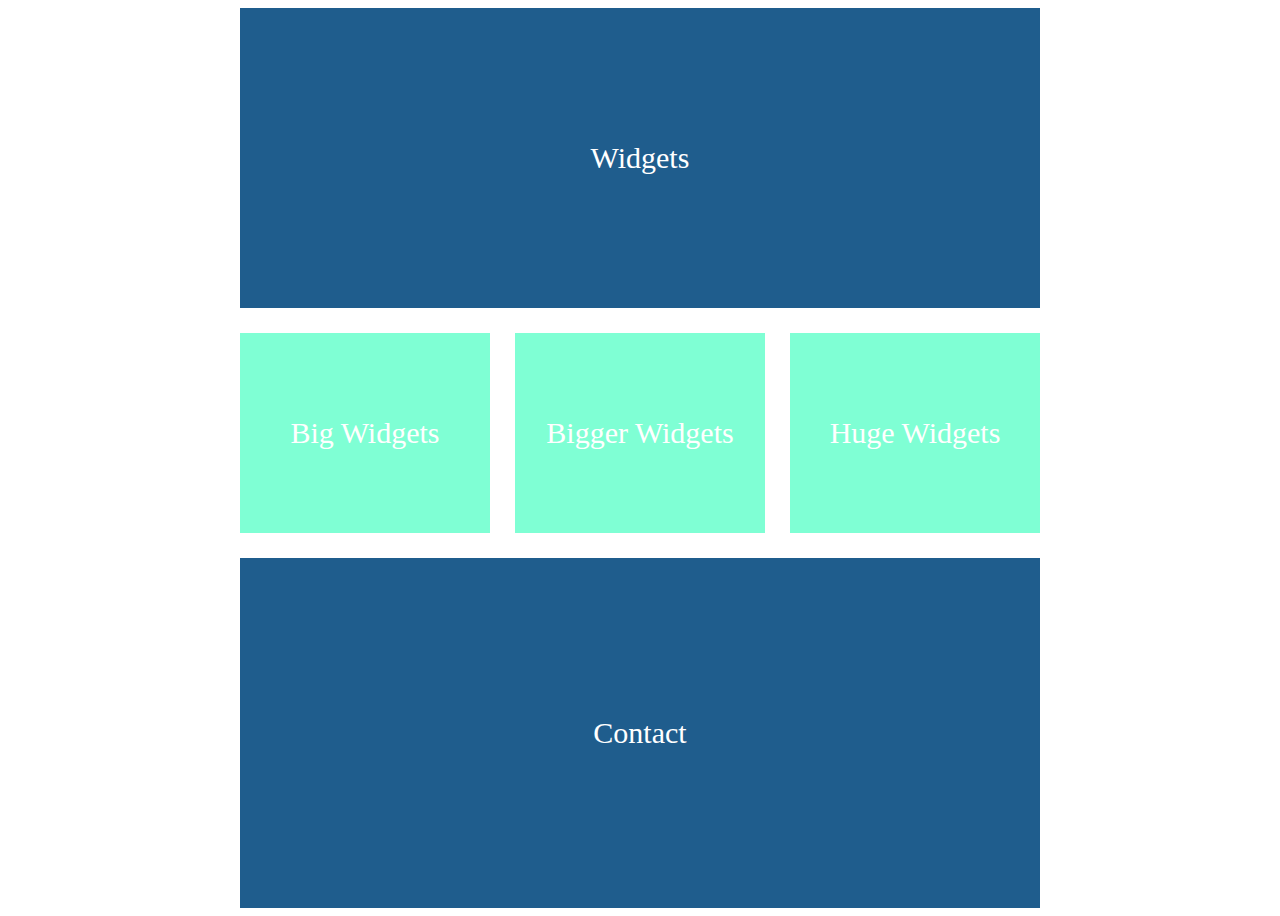
<file: lesson 2/index.html>
<!DOCTYPE html>
<html lang="en">
<head>
    <meta charset="UTF-8">
    <title>Lesson 2</title>
  <link rel="stylesheet" href="normalise.css">
</head>
<body>

<div class="one">
    <p>Widgets</p>
</div>

<div class="two">
  <div class="big">
      <p>Big Widgets</p>
  </div>
    <div class="bigger">
        <p>Bigger Widgets</p>
    </div>
    <div class="huge">
        <p>Huge Widgets</p>
    </div>
</div>

<div class="three">
    <p>Contact</p>
</div>

</body>
</html>
</file>
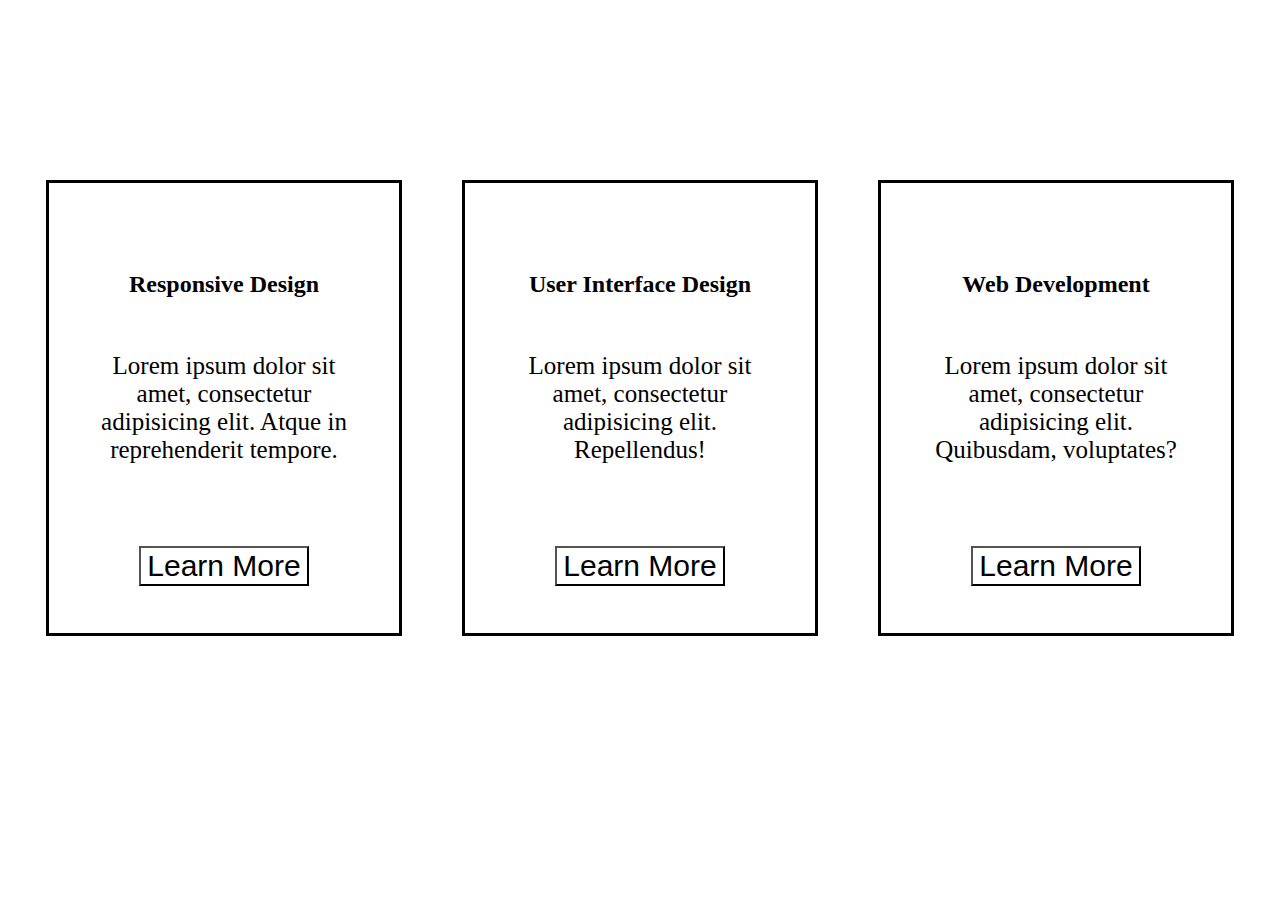
<file: lesson 2/lesson2_1/index.html>
<!DOCTYPE html>
<html lang="en">
<head>
    <meta charset="UTF-8">
    <title>Lesson 2_1</title>
  <link rel="stylesheet" href="main.css">
</head>
<body>

<div class="block_one">
    <div class="h"><h2>Responsive Design</h2></div>
    <div class="text"><p>Lorem ipsum dolor sit amet, consectetur adipisicing elit. Atque in reprehenderit tempore.</p></div>
    <div class="button"><button>Learn More</button></div>
</div>

<div class="block_two">
    <div class="h"><h2>User Interface Design</h2></div>
    <div class="text"><p>Lorem ipsum dolor sit amet, consectetur adipisicing elit. Repellendus!</p></div>
    <div class="button"><button>Learn More</button></div>
</div>

<div class="block_three">
    <div class="h"><h2>Web Development</h2></div>
    <div class="text"><p>Lorem ipsum dolor sit amet, consectetur adipisicing elit. Quibusdam, voluptates?</p></div>
    <div class="button"><button>Learn More</button></div>
</div>


</body>
</html>
</file>
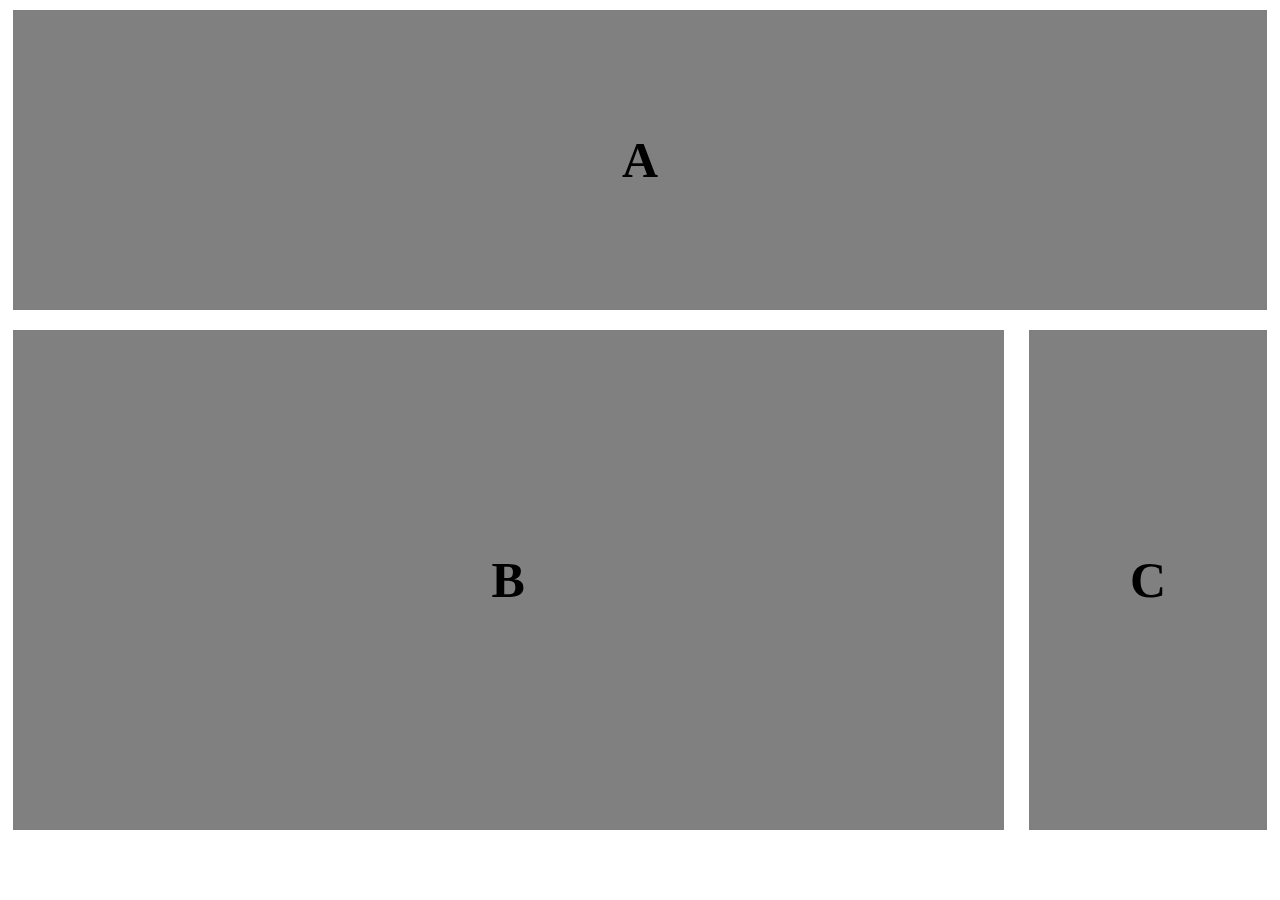
<file: lesson 4/lesson 4_1/index.html>
<!DOCTYPE html>
<html lang="en">
<head>
    <meta charset="UTF-8">
    <title>Lesson 4</title>
    <link rel="stylesheet" href="normalize.css">
</head>
<body>

<header><div class="text">A</div></header>

<div class="tilo">
    <div class="block"><div class="text">B</div></div>
    <div class="block2"><div class="text">C</div></div>
</div>


</body>
</html>
</file>
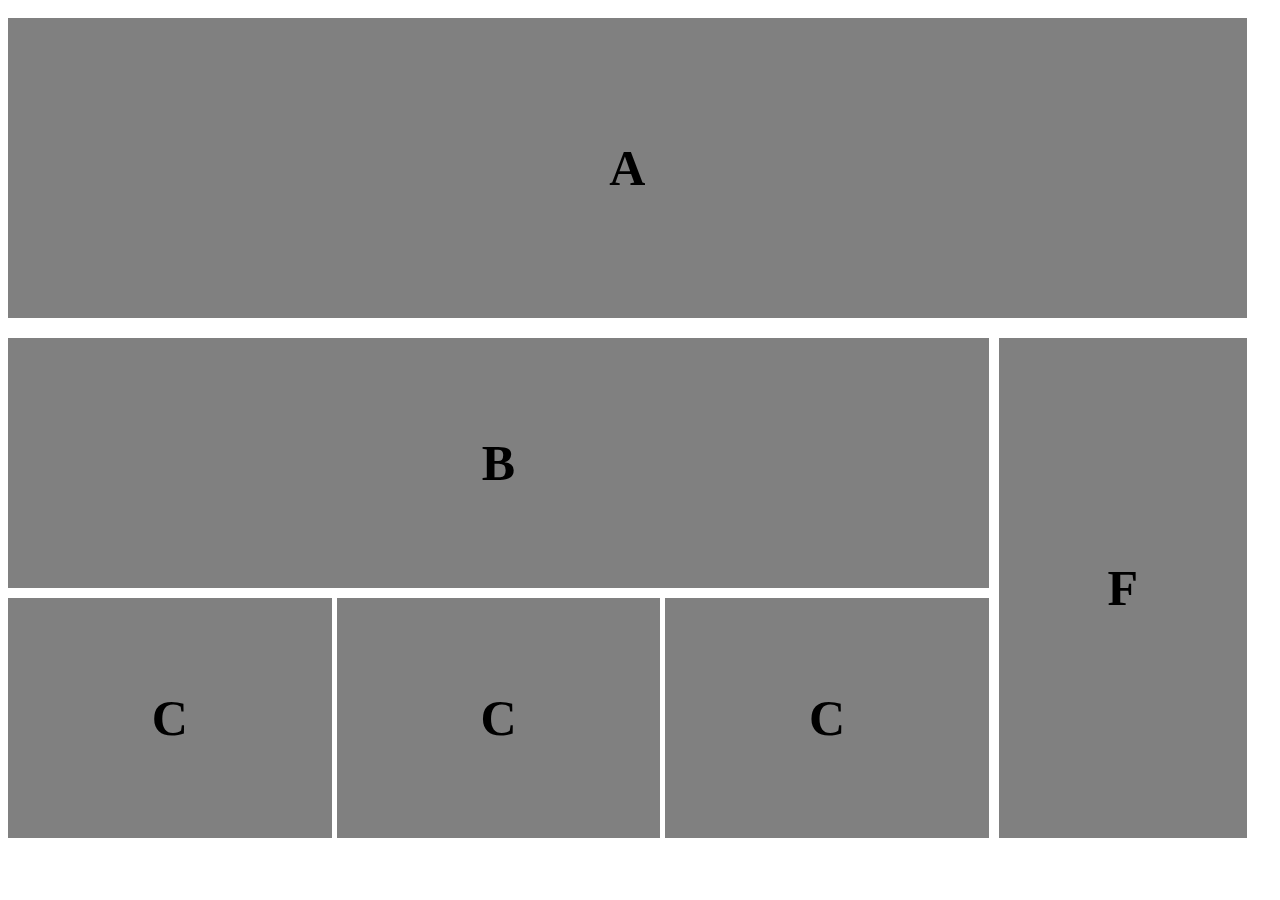
<file: lesson 4/lesson 4_2/index.html>
<!DOCTYPE html>
<html lang="en">
<head>
    <meta charset="UTF-8">
    <title>Lesson 4_2</title>
  <link rel="stylesheet" href="main.css">
  <link rel="stylesheet" href="media.css">
</head>
<body>
  <header><div class="text">A</div></header>

  <div class="tilo">

    <div class="one">

      <div class="block">
        <div class="text">B</div>
      </div>

      <div class="cards">
        <div class="block2">
          <div class="text">C</div>
        </div>
        <div class="block2">
          <div class="text">C</div>
        </div>
        <div class="block2">
          <div class="text">C</div>
        </div>
      </div>

    </div>

    <div class="right"><div class="text">F</div></div>





  </div>




</body>
</html>
</file>
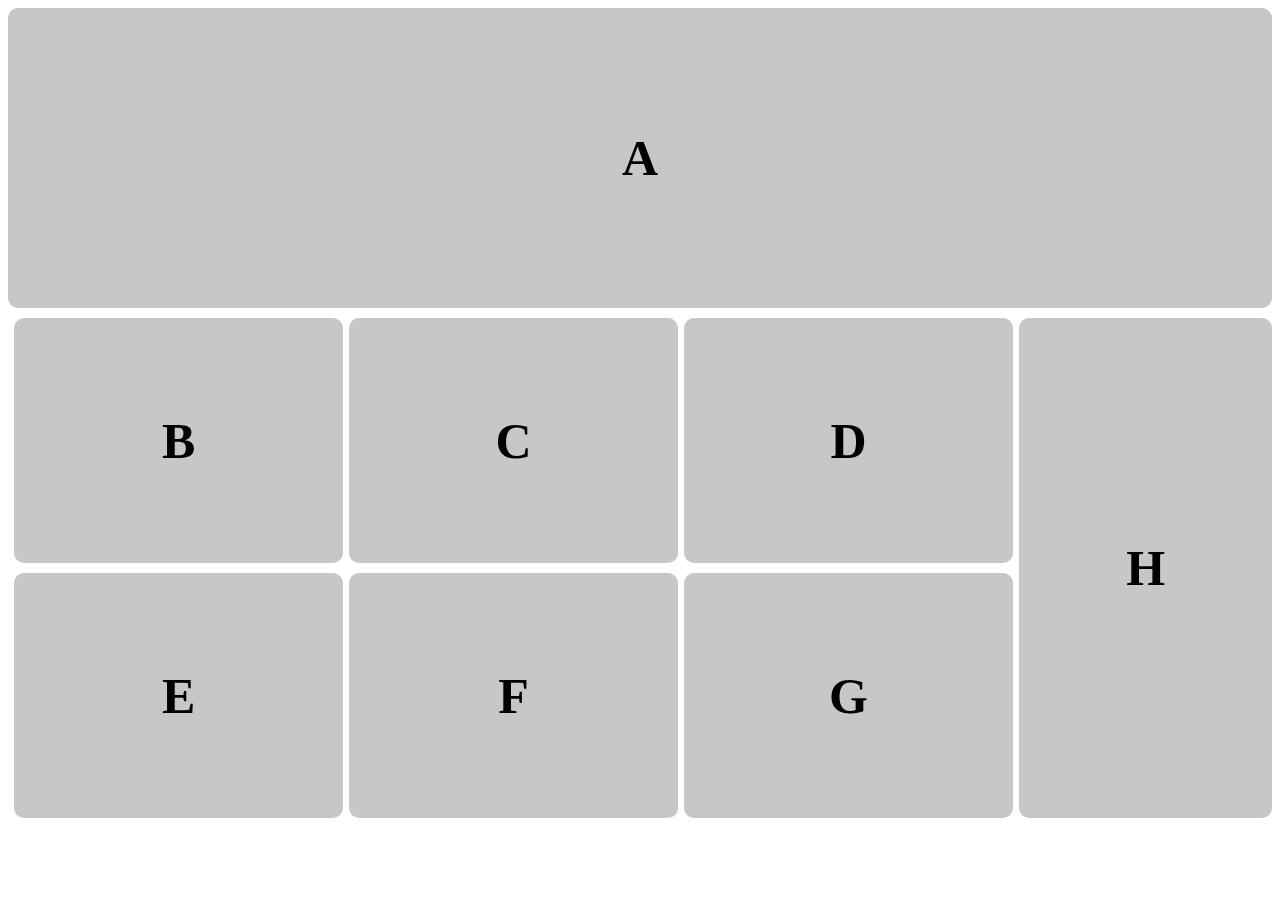
<file: lesson 4/lesson 4_3/index.html>
<!DOCTYPE html>
<html lang="en">
<head>
    <meta charset="UTF-8">
    <title>Lesson 4_3</title>
    <link rel="stylesheet" href="main.css">
    <link rel="stylesheet" href="media.css">
</head>
<body>
<header class="text"><div>A</div></header>

<div class="tilo">
    <div class="box1">
        <div class="boxes"><div class="text">B</div></div>
        <div class="boxes"><div class="text">C</div></div>
        <div class="boxes"><div class="text">D</div></div>
        <div class="boxes"><div class="text">E</div></div>
        <div class="boxes"><div class="text">F</div></div>
        <div class="boxes"><div class="text">G</div></div>
    </div>
    
    <div class="box2"><div class="text">H</div></div>
</div>

</body>
</html>
</file>
<file: lesson 2/normalise.css>
body {
    display: flex;
    flex-direction: column;
    align-items: center;
    justify-content: space-between;
    height: 900px;
}

.one {
    display: flex;
    justify-content: center;
    align-items: center;
    width: 800px;
    height: 300px;
    background-color: #1f5d8d;
}

.two {
    width: 800px;
    height: 200px;
    /*background-color: aqua;*/
    display: flex;
    justify-content: space-between;
}

.big {
    display: flex;
    justify-content: center;
    align-items: center;
    width: 250px;
    height: 200px;
    background-color: aquamarine;
}

.bigger {
    display: flex;
    justify-content: center;
    align-items: center;
    width: 250px;
    height: 200px;
    background-color: aquamarine;
}

.huge {
    display: flex;
    justify-content: center;
    align-items: center;
    width: 250px;
    height: 200px;
    background-color: aquamarine;
}

.three {
    display: flex;
    justify-content: center;
    align-items: center;
    width: 800px;
    height: 350px;
    background-color: #1f5d8d;
}

p {
    font-size: 30px;
    color: white;
}
</file>
<file: lesson 2/lesson2_1/main.css>
body {
    height: 800px;
    display: flex;
    justify-content: center;
    align-items: center;
}

.block_one {
    margin: 30px;
    height: 450px;
    width: 350px;
    border: 3px solid black;
}

.block_two {
    margin: 30px;
    height: 450px;
    width: 350px;
    border: 3px solid black;
}

.block_three {
    margin: 30px;
    height: 450px;
    width: 350px;
    border: 3px solid black;
}

.h {
    height: 30%;
    width: 100%;
    display: flex;
    justify-content: center;
    align-items: flex-end;
}

.text {
    box-sizing: border-box;
    height: 40%;
    width: 100%;
    display: flex;
    justify-content: center;
    align-items: center;
    font-size: 25px;
    padding: 35px;
    text-align: center;
}

.button {
    height: 30%;
    display: flex;
    justify-content: center;
    align-items: center;
}

button {
    font-size: 30px;
    background-color: rgba(255, 255, 255, 0);
}
</file>
<file: lesson 4/lesson 4_2/main.css>
body {
    display: flex;
    flex-direction: column;
}

header {
    width: 98%;
    height: 300px;
    background-color: gray;
    display: flex;
    justify-content: center;
    align-items: center;
    margin-bottom: 20px;
    margin-top: 10px;
}

.text {
    font-size: 50px;
    font-weight: bold;
}

.tilo {
    box-sizing: border-box;
    width: 98%;
    height: 500px;
    display: flex;
    flex-direction: column;
    flex-wrap: wrap;
}

.cards {
    box-sizing: border-box;
    height: 50%;
    width: 100%;
    display: flex;
    /*flex-wrap: nowrap;*/
    padding-top: 10px;
}

.block {
    box-sizing: border-box;
    width: 100%;
    height: 50%;
    background-color: gray;
    display: flex;
    justify-content: center;
    align-items: center;
    /*margin-bottom: 10px;*/

}

.block2 {
    width: 33.5%;
    height: 100%;
    background-color: gray;
    display: flex;
    justify-content: center;
    align-items: center;
    margin-right: 5px;
}

.block2:last-child {
    margin-right: 0px;
}

.right {
    box-sizing: border-box;
    width: 20%;
    height: 500px;
    background-color: gray;
    display: flex;
    justify-content: center;
    align-items: center
}

.one {
    box-sizing: border-box;
    width: 80%;
    height: 100%;
    padding-right: 10px;
}
</file>
<file: lesson 4/lesson 4_2/media.css>
@media screen and (min-width: 0px) and (max-width: 900px) {
    .header {
        width: 100%;
        height: 200px;
    }

    .tilo {
        width: 98%;
        display: flex;
        flex-direction: column;
        flex-wrap: nowrap;
    }

    .right {
        width: 100%;
        margin-top: 10px;
        height: 30%;
    }

    .one {
        height: 400px;
        width: 100%;
        padding-right: 0px;
    }

    .cards {
        width: 100%;
        height: 50%;
    }

    .block {
        width: 100%;
        height: 50%;
    }
}
</file>
<file: lesson 4/lesson 4_3/main.css>
header {
    width: 100%;
    height: 300px;
    background-color: #c7c7c7;
    border-radius: 10px;
    margin-bottom: 10px;
}

.text {
    display: flex;
    justify-content: center;
    align-items: center;
    font-size: 50px;
    font-weight: bold;
}

.tilo {
    box-sizing: border-box;
    width: 100%;
    height: 500px;
    /*background-color: gray;*/
    display: flex;
}

.box1 {
    box-sizing: border-box;
    width: 80%;
    height: 100%;
    display: flex;
    flex-wrap: wrap;
    align-content: space-between;
    justify-content: space-evenly;
    /*margin-bottom: 5px;*/
}

.boxes {
    box-sizing: border-box;
    height: 49%;
    width: 32.5%;
    background-color: #c7c7c7;
    border-radius: 10px;
    display: flex;
    justify-content: center;
    /*align-items: center;*/
    font-size: 50px;
    font-weight: bold;
    /*padding-right: 2px;*/
}


.box2 {
    height: 100%;
    width: 20%;
    background-color: #c7c7c7;
    border-radius: 10px;
    display: flex;
    justify-content: center;
    align-items: center;
    font-size: 50px;
    font-weight: bold;
}
</file>
<file: lesson 4/lesson 4_3/media.css>
@media screen and (min-width: 0px) and (max-width: 900px) {
    header {
        height: 150px;
    }

    .tilo {
        flex-direction: column;
        width: 100%;
    }

    .box1 {
        width: 100%;
        margin-bottom: 10px;
        /*justify-content: space-around;*/
        /*flex-wrap: nowrap;*/
        align-content: space-around;
    }

    .boxes {
        width: 26%;
        height: 30%;
    }

    .box2 {
        width: 100%;
    }
}
</file>
